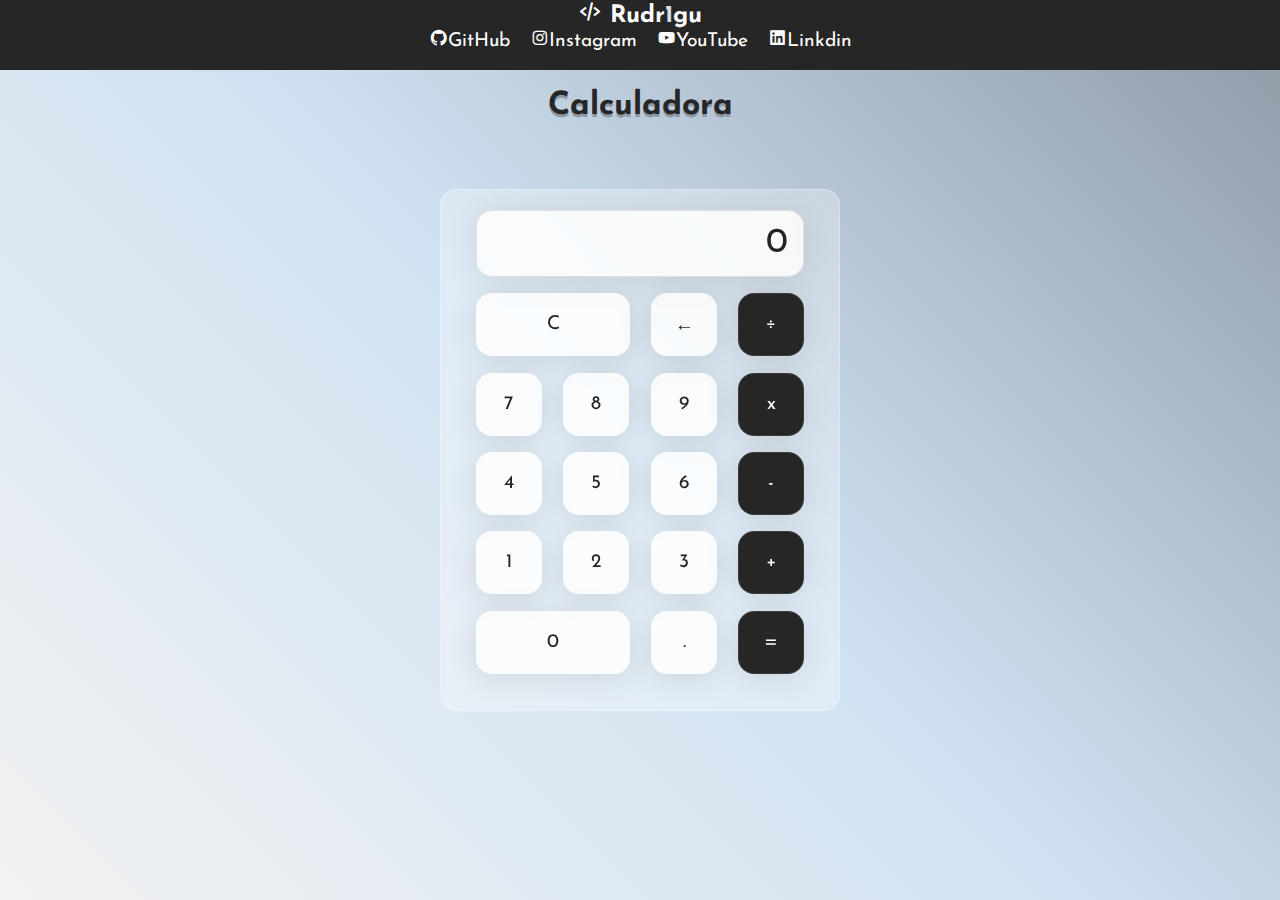
<file: index.html>
<!DOCTYPE html>
<html lang="pt-br">
<head>
    <meta charset="UTF-8">
    <meta name="viewport" content="width=device-width, initial-scale=1.0">
    <title>Calculadora</title>
    <link rel="stylesheet" href="./view/gui.css">
    <link href='https://unpkg.com/boxicons@2.1.4/css/boxicons.min.css' rel='stylesheet'>
    <link rel="shortcut icon" href="[data-uri]" type="image/x-icon">
    <link rel="preconnect" href="https://fonts.googleapis.com">
    <link rel="preconnect" href="https://fonts.gstatic.com" crossorigin>
    <link href="https://fonts.googleapis.com/css2?family=Josefin+Sans:ital,wght@0,100..700;1,100..700&display=swap" rel="stylesheet">
</head>
<body>
    <nav>
        <h2> <i class='bx bx-code-alt' ></i> Rudr<span>1</span>gu</h2>
        <ul class="rede-sociais">
            <li class="github"><a href="https://github.com/rudr1gu" target="_blank"><i class='bx bxl-github'></i>GitHub</a></li>
            <li class="insta"><a href="https://instagram.com/rudr1gu" target="_blank"><i class='bx bxl-instagram' ></i>Instagram</a></li>
            <li class="yt"><a href="https://youtube.com/@rudr1gu" target="_blank"><i class='bx bxl-youtube' ></i>YouTube</a></li>
            <li class="link"><a href="https://linkedin.com/in/rudr1gu" target="_blank"><i class='bx bxl-linkedin-square' ></i>Linkdin</a></li>
        </ul>
    </nav>
    <header>
        <h1>Calculadora</h1>
    </header>

    <div class="wrapper">
        <section class="screen" id="tela">
            0
        </section>

        <section class="calc-buttons">
            <div class="cal-button-row">
                <button class="calc-button double">C</button>
                <button class="calc-button">←</button>
                <button class="calc-button"> &divide;</button>
            </div>

            <div class="cal-button-row">
                <button class="calc-button">7</button>
                <button class="calc-button">8</button>
                <button class="calc-button"> 9</button>
                <button class="calc-button">x</button>
            </div>

            <div class="cal-button-row">
                <button class="calc-button">4</button>
                <button class="calc-button">5</button>
                <button class="calc-button">6</button>
                <button class="calc-button">-</button>
            </div>

            <div class="cal-button-row">
                <button class="calc-button">1</button>
                <button class="calc-button">2</button>
                <button class="calc-button">3</button>
                <button class="calc-button">&plus;</button>
            </div>
            <div class="cal-button-row">
                <button class="calc-button double">0</button>
                <button class="calc-button">.</button>
                <button class="calc-button">&equals;</button>
            </div>
        </section>
    </div>

    <script src="./controllers/App.js" type="module"></script>
    
</body>
</html>
</file>
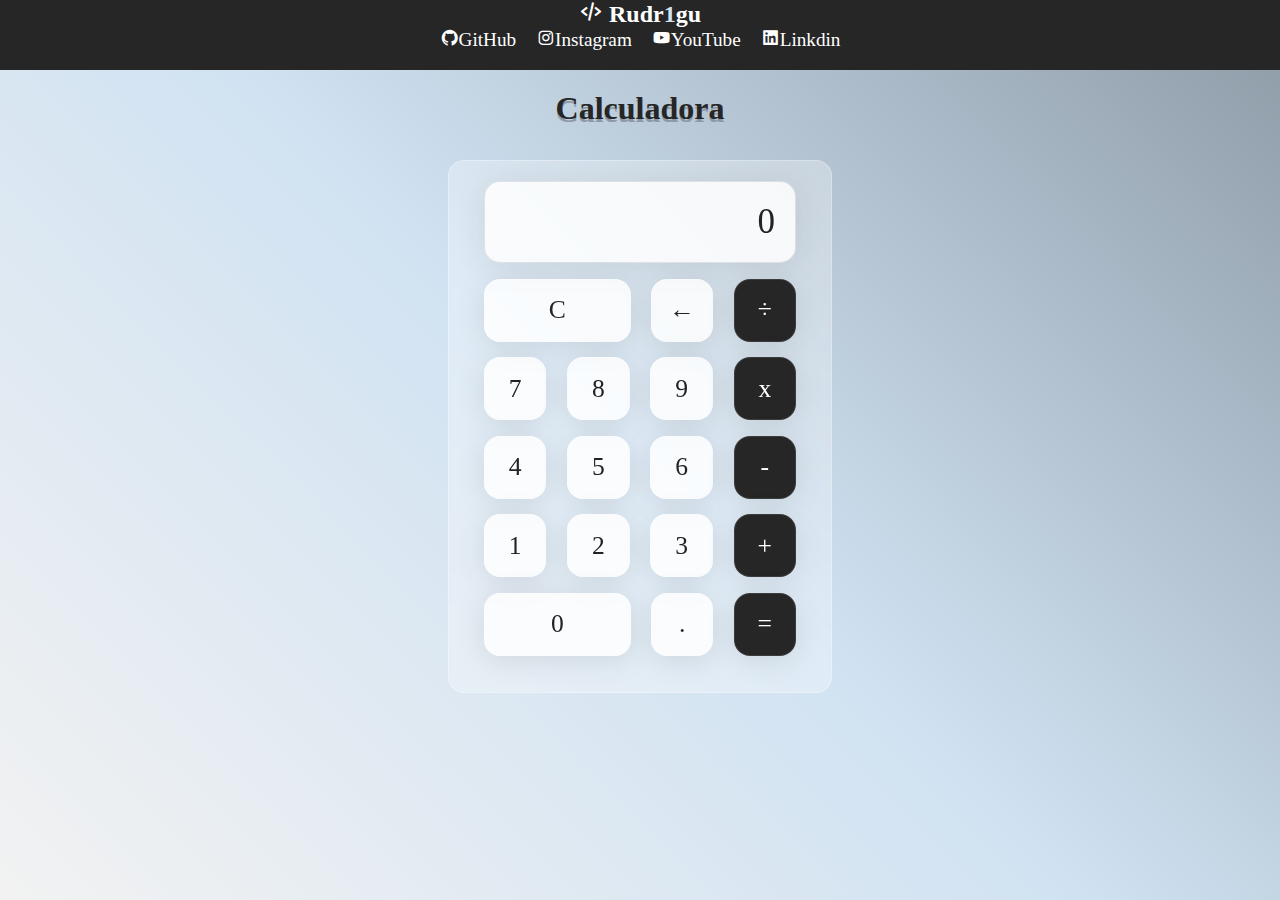
<file: calculadora.html>
<!DOCTYPE html>
<html lang="pt-br">
<head>
    <meta charset="UTF-8">
    <meta name="viewport" content="width=device-width, initial-scale=1.0">
    <title>Calculadora | Rudr1gu</title>
    <link rel="stylesheet" href="estilo.css">
    <link href='https://unpkg.com/boxicons@2.1.4/css/boxicons.min.css' rel='stylesheet'>
    <link rel="shortcut icon" href="[data-uri]" type="image/x-icon">
   
</head>
<body>
    <nav><h2> <i class='bx bx-code-alt' ></i> Rudr<span>1</span>gu</h2>

        <ul class="rede-sociais">
            <li class="github"><a href="https://github.com/rudr1gu" target="_blank"><i class='bx bxl-github'></i>GitHub</a></li>
            <li class="insta"><a href="https://instagram.com/rudr1gu" target="_blank"><i class='bx bxl-instagram' ></i>Instagram</a></li>
            <li class="yt"><a href="https://youtube.com/@rudr1gu" target="_blank"><i class='bx bxl-youtube' ></i>YouTube</a></li>
            <li class="link"><a href="https://linkedin.com/in/rudr1gu" target="_blank"><i class='bx bxl-linkedin-square' ></i>Linkdin</a></li>
        </ul>
    </nav>
    <header><h1>Calculadora</h1></header>

<!--========================================================Calculadora==============================================================-->
    <div class="wrapper">
        <section class="screen">
            0
        </section>

        <section class="calc-buttons">
            <div class="cal-button-row">
                <button class="calc-button double">
                    C
                </button>
                <button class="calc-button">
                    ←
                </button>
                <button class="calc-button">
                    &divide;
                </button>
            </div>

            <div class="cal-button-row">
                <button class="calc-button">
                    7
                </button>
                <button class="calc-button">
                    8
                </button>
                <button class="calc-button">
                    9
                </button>
                <button class="calc-button">
                    x
                </button>
            </div>

            <div class="cal-button-row">
                <button class="calc-button">
                    4
                </button>
                <button class="calc-button">
                    5
                </button>
                <button class="calc-button">
                    6
                </button>
                <button class="calc-button">
                    -
                </button>
            </div>

            <div class="cal-button-row">
                <button class="calc-button">
                    1
                </button>
                <button class="calc-button">
                    2
                </button>
                <button class="calc-button">
                    3
                </button>
                <button class="calc-button">
                    &plus;
                </button>
            </div>
            <div class="cal-button-row">
                <button class="calc-button double">
                    0
                </button>
                <button class="calc-button">
                    .
                </button>
                <button class="calc-button">
                    &equals;
                </button>
            </div>
        </section>
    </div>

    <script src="index.js"> 
    </script>
    
</body>
</html>
</file>
<file: view/gui.css>
*, *::before, *::after{
    box-sizing: inherit;
    margin: 0;
    padding: 0;
}

body ,html{
    box-sizing: border-box;
    width: 100vw;
    height: 100vh;
}

:root{
    --cor1: #262626;
    --cor2: #595959;
    --cor3: #F2F2F2;
    --cor4: #D0E2F2;
    --cor5: #8D9AA6;
}

body{
    align-items: center;
    background: linear-gradient(45deg, var(--cor3), var(--cor4), var(--cor5));
    display: flex;
    font-family:  "Josefin Sans",sans-serif;
    font-display: swap;
    height: inherit;
    justify-content: center;
}

nav {
    display: block;
    position: absolute;
    top:0;
    background-color: var(--cor1);
    width: 100vw;
    min-height: 70px;
    max-height: 90px;
    color: white;
    text-align: center;
    justify-content: center;
    z-index: 1000;
}

.rede-sociais{
    display: flex;
    list-style: none;
    justify-content: center;
}

li>a{
    color: white;
    text-decoration: none;
    margin: 5px 10px 0;
    font-size: 1.2em;
}

.github:hover{
    font-style: italic;
    background: purple;
    border-radius: 10px;
}

.insta:hover{
    font-style: italic;
    background: linear-gradient(90deg, #F20530, #D90452, #D90479, #BF048D, #BF04B3 );
    border-radius: 10px;
}

.yt:hover{
    font-style: italic;
    background: red;
    border-radius: 10px;
}

.link:hover{
    font-style: italic;
    background: blue;
    border-radius: 10px;
}

span {
    color: var(--cor4);
}

header{
    display: block;
    position: absolute;
    top: 90px;
    color: var(--cor1);
    text-shadow: 0 3px var(--cor5);
}

.wrapper {
    border-radius: 16px;
    color: #232323;
    backdrop-filter: blur(4px);
    -webkit-backdrop-filter: blur(4px);
    background: rgba(255, 255, 255, 0.3);
    border: 1px solid rgba(255, 255, 255, 0.3);
    flex-basis: 400px;
    padding: 20px 35px;
}

.screen{
    backdrop-filter: blur(5.5px);
    -webkit-backdrop-filter: blur(5.5px);
    background: rgba(255, 255, 255, 0.75);
    border: 1px solid rgba(0, 0, 0, 0.1);
    border-radius: 16px;
    box-shadow: 0 4px 30px rgba(40, 40, 40, 0.1);
    color: #232323;
    font-size: 35px;
    overflow: auto ;
    padding: 15px;
    text-align: right;
    width: 100%;
}
 
.cal-button-row{
    display: flex;
    justify-content:space-between;
    margin: 5% 0;
}

.calc-button {
    backdrop-filter: blur(5.5px);
    background: rgba(255, 255, 255, 0.75);
    border: 1px solid rgba(255, 255, 255, 0.1);
    border-radius: 16px;
    box-shadow: 0 4px 30px  rgba(0, 0, 0, 0.1);
    color: #232323;
    flex-basis: 20%;
    font-family: inherit;
    font-size: 1.2em;
    height: 7vh;
}

.calc-button:last-child{
    backdrop-filter: blur(5.5px);
    background: rgba(255, 255, 255, 0.75);
    border: 1px solid rgba(255, 255, 255, 0.1);
    border-radius: 16px;
    box-shadow: 0 4px 30px  rgba(0, 0, 0, 0.1);
    color: white;
    background: var(--cor1);
}

.calc-button:last-child:hover{
    background-color: inherit;
    color:inherit;
}


.calc-button:hover {
    background-color: inherit;
}

.calc-button:active{
    background-color: var(--cor4);
}

.double{
    flex-basis: 47% ;
}

.triple{
    flex-basis: 73%;
}



@media screen and (max-width:450px){

    li>a{
        font-size: 0.95em;
    }

    header{
        font-size: 0.8em;
    }
    .screen{
        padding: 10px;
        text-align: right;
    }   
    .calc-button {    
        font-size: 20px;
        height: 7vh;
     }
}
</file>
<file: estilo.css>
html{
    box-sizing: border-box;
    height: 100%;
}

*,
*::before,
*::after{
    box-sizing: inherit;
    margin: 0;
    padding: 0;
}

@import url('https://fonts.googleapis.com/css2?family=Handlee&family=Young+Serif&display=swap');

:root{
    --cor1: #262626;
    --cor2: #595959;
    --cor3: #F2F2F2;
    --cor4: #D0E2F2;
    --cor5: #8D9AA6;
}

body{
    align-items: center;
    background: linear-gradient(45deg, var(--cor3), var(--cor4), var(--cor5));
    display: flex;
    font-family: 'Handlee', cursive;
    font-display: swap;
    height: inherit;
    justify-content: center;
}
/*-------------------------------------------------navegador----------------------------------------------*/
nav {
    display: block;
    position: absolute;
    top:0;
    background-color: var(--cor1);
    width: 100%;
    min-height: 70px;
    max-height: 90px;
    color: white;
    text-align: center;
    justify-content: center;
    z-index: 1000;
    font-family: 'Handlee', cursive;
}

.rede-sociais{
    display: flex;
    list-style: none;
    justify-content: center;
}

li>a{
    color: white;
    text-decoration: none;
    margin: 5px 10px 0;
    font-size: 1.2em;
}

.github:hover{
    font-style: italic;
    background: purple;
    border-radius: 10px;
}

.insta:hover{
    font-style: italic;
    background: linear-gradient(90deg, #F20530, #D90452, #D90479, #BF048D, #BF04B3 );
    border-radius: 10px;
}

.yt:hover{
    font-style: italic;
    background: red;
    border-radius: 10px;
}

.link:hover{
    font-style: italic;
    background: blue;
    border-radius: 10px;
}

span {
    color: var(--cor4);
}

/*-------------------------------------------------cabeçalho----------------------------------------------*/

header{
    display: block;
    position: absolute;
    top: 90px;
    color: var(--cor1);
    text-shadow: 0 3px var(--cor5);
    font-family: 'Handlee', cursive;

}
/*---------------------------------------calculadora-------------------------------------------------------*/
.wrapper {
    width: 24vw;
    position: absolute;
    top: 160px;
    border-radius: 16px;
    color: #232323;
    backdrop-filter: blur(4px);
    -webkit-backdrop-filter: blur(4px);
    background: rgba(255, 255, 255, 0.3);
    border: 1px solid rgba(255, 255, 255, 0.3);
    flex-basis: 400px;
    padding: 20px 35px;
    width: 30vw;
}

.screen{
    backdrop-filter: blur(5.5px);
    -webkit-backdrop-filter: blur(5.5px);
    background: rgba(255, 255, 255, 0.75);
    border: 1px solid rgba(0, 0, 0, 0.1);
    border-radius: 16px;
    box-shadow: 0 4px 30px rgba(40, 40, 40, 0.1);
    color: #232323;
    font-size: 35px;
    overflow: auto ;
    padding: 20px;
    text-align: right;
    width: 100%;
}
 
.cal-button-row{
    display: flex;
    justify-content:space-between;
    margin: 5% 0;
}

.calc-button {
    backdrop-filter: blur(5.5px);
    background: rgba(255, 255, 255, 0.75);
    border: 1px solid rgba(255, 255, 255, 0.1);
    border-radius: 16px;
    box-shadow: 0 4px 30px  rgba(0, 0, 0, 0.1);
    color: #232323;
    flex-basis: 20%;
    font-family: inherit;
    font-size: 2vw;
    height: 7vh;
}

.calc-button:last-child{
    backdrop-filter: blur(5.5px);
    background: rgba(255, 255, 255, 0.75);
    border: 1px solid rgba(255, 255, 255, 0.1);
    border-radius: 16px;
    box-shadow: 0 4px 30px  rgba(0, 0, 0, 0.1);
    color: white;
    background: var(--cor1);
}

.calc-button:last-child:hover{
    background-color: inherit;
    color:inherit;
}


.calc-button:hover {
    background-color: inherit;
}

.calc-button:active{
    background-color: var(--cor4);
}

.double{
    flex-basis: 47% ;
}

.triple{
    flex-basis: 73%;
}


@media screen and (max-width: 500px){

    li>a{
        font-size: 16px;
    }

  

    header{
        font-size: 0.8em;
    }

    .wrapper {
        top: 140px;
        padding: 15px 25px;
        height: 65vh;
        width: 65vw;
    }

    
    .screen{
        width: 100%;
        font-size: 25px;
        padding: 10px;
        text-align: right;
    }
    
    .calc-button {
     
        font-size: 20px;
        height: 7vh;
    }

}

@media screen and (min-width: 501px) and (max-width:960px){

    li>a{
        font-size: 16px;
    }

  

    header{
        font-size: 0.8em;
    }

    .wrapper {
        top: 140px;
        padding: 15px 25px;
        height: 62vh;
        width: 40vw;
    }

    
    .screen{
        width: 100%;
        font-size: 25px;
        padding: 10px;
        text-align: right;
    }
    
    .calc-button {
     
        font-size: 20px;
        height: 7vh;
    }

}
</file>
